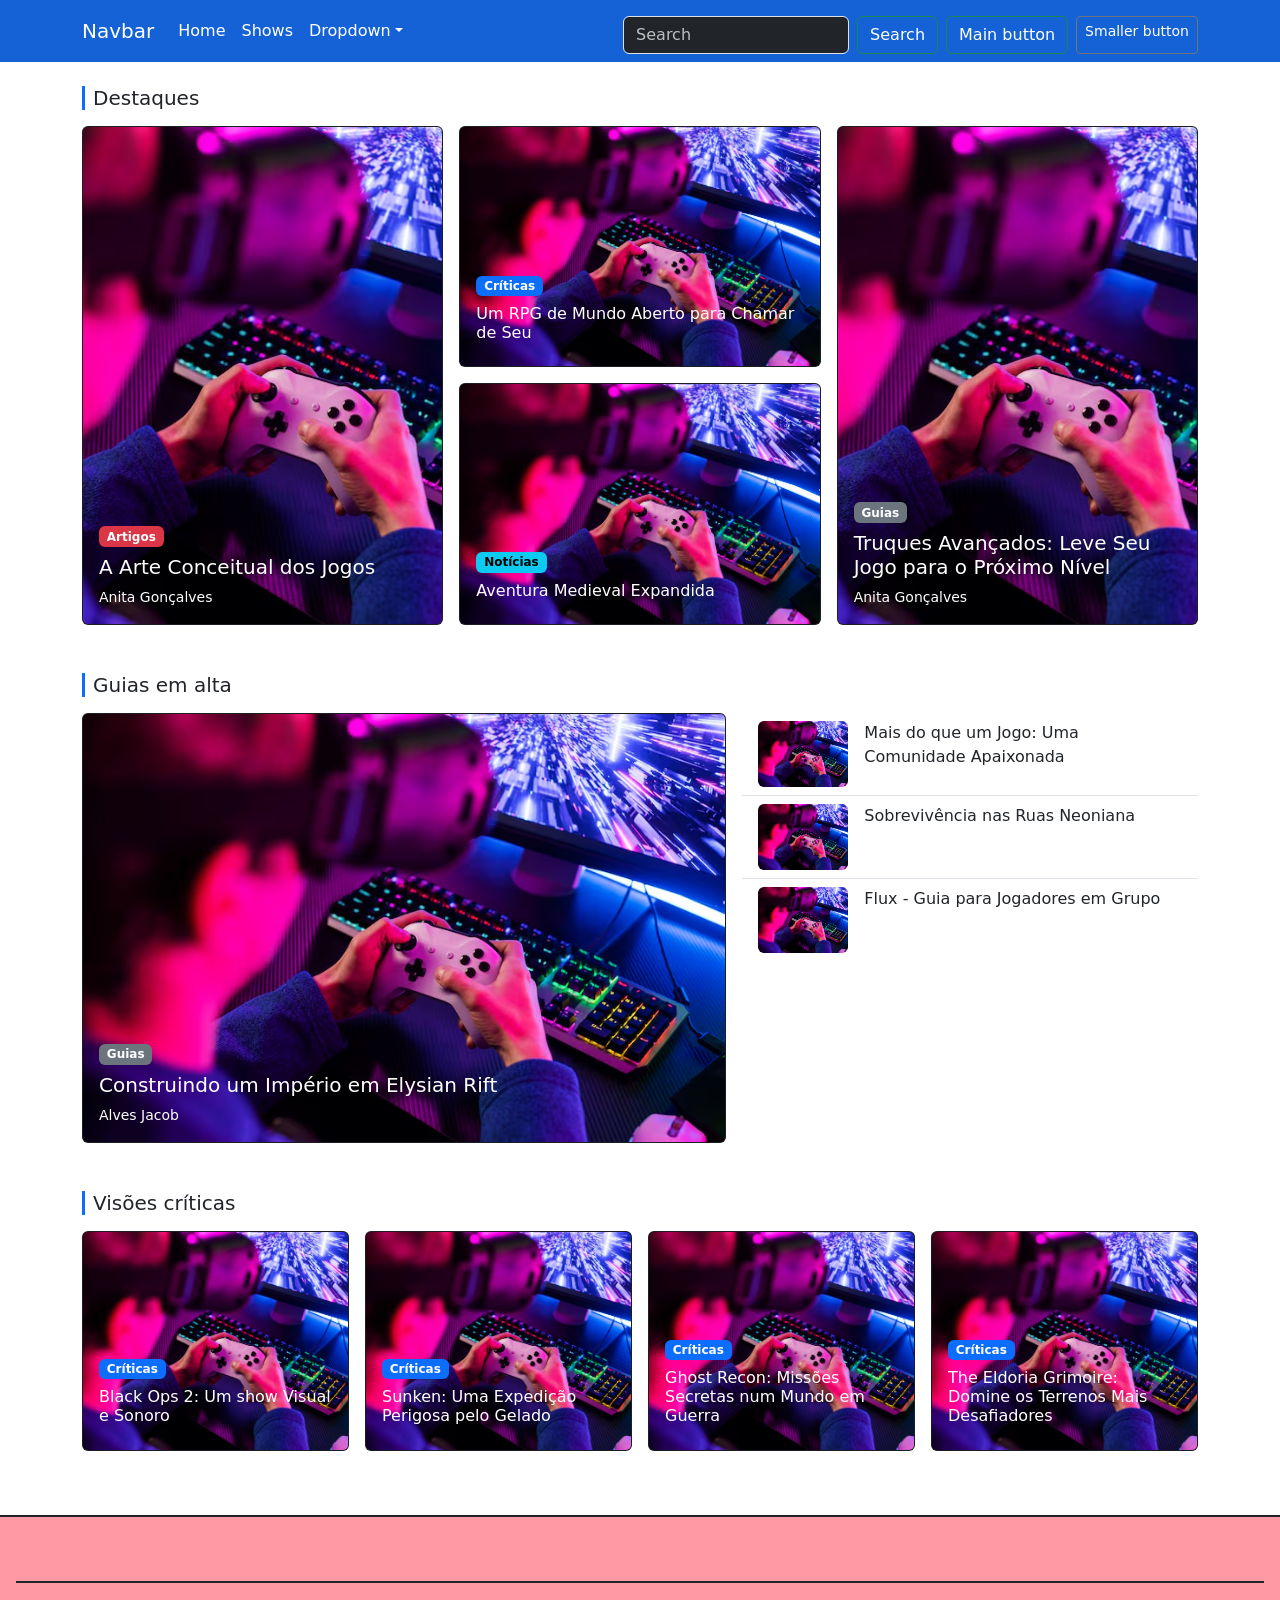
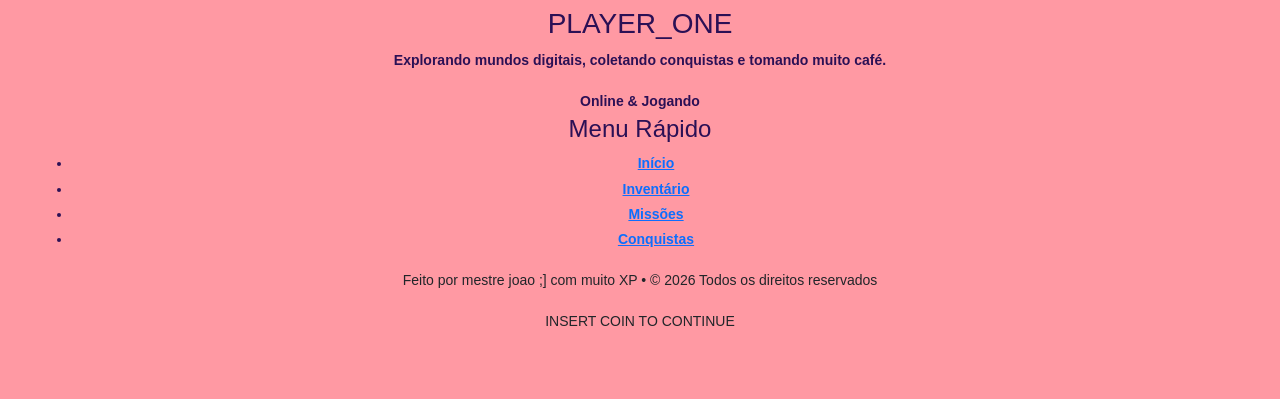
<file: index.html>
<!DOCTYPE html>
<html lang="pt-br">

<head>
    <meta charset="UTF-8">
    <meta name="viewport" content="width=device-width, initial-scale=1.0">
    <script src="https://cdn.jsdelivr.net/npm/@popperjs/core@2.11.8/dist/umd/popper.min.js"
        integrity="sha384-I7E8VVD/ismYTF4hNIPjVp/Zjvgyol6VFvRkX/vR+Vc4jQkC+hVqc2pM8ODewa9r"
        crossorigin="anonymous"></script>
    <script src="https://cdn.jsdelivr.net/npm/bootstrap@5.3.9/dist/js/bootstrap.min.js"
        integrity="sha384-89aa4glufciPv46aKltztWQEmk+Tu9W2RhzXr6VcnUUEub7F8+06RcL2RYLCOHUq"
        crossorigin="anonymous"></script>
    <link href="https://cdn.jsdelivr.net/npm/bootstrap@5.3.3/dist/css/bootstrap.min.css" rel="stylesheet">
    <link rel="stylesheet" href="style/footer.css">
    <link rel="stylesheet" href="style/style.css">
    <style>
        .card {
            min-height: 220px;
        }
    </style>
    <title>Inicio</title>
</head>

<body>
    <!--HEADER -->
    <nav class="navbar navbar-expand-lg">
        <div class="container">
            <a class="navbar-brand" href="#">Navbar</a>
            <button class="navbar-toggler" type="button" data-bs-toggle="collapse"
                data-bs-target="#navbarSupportedContent" aria-controls="navbarSupportedContent" aria-expanded="false"
                aria-label="Toggle navigation">
                <span class="navbar-toggler-icon"></span>
            </button>

            <div class="collapse navbar-collapse" id="navbarSupportedContent">

                <ul class="navbar-nav me-auto mb-2 mb-lg-0">
                    <li class="nav-item">
                        <a class="nav-link" aria-current="page" href="#">Home</a>
                    </li>
                    <li class="nav-item">
                        <a class="nav-link" href="#">Shows</a>
                    </li>
                    <li class="nav-item dropdown">
                        <a class="nav-link dropdown-toggle" href="#" aria-expanded="false">Dropdown</a>
                        <ul class="dropdown-menu">
                            <li><a class="dropdown-item" href="#">home</a></li>
                            <li><a class="dropdown-item" href="#">Another action</a></li>
                        </ul>
                    </li>
                </ul>

                <form class="d-flex mt-2 mx-2" role="search">
                    <input class="form-control me-2" type="search" placeholder="Search" aria-label="Search" />
                    <button class="btn btn-outline-success" type="submit">Search</button>
                </form>

                <form class="d-flex mt-2">
                    <a class="btn btn-outline-success me-2" type="button">Main button</a>
                    <a class="btn btn-sm btn-outline-secondary" type="button">Smaller button</a>
                </form>

            </div>
        </div>
    </nav>







    <main class="container py-4">
        <!-- Destaques -->
        <h5 class="border-start border-primary border-3 ps-2 mb-3">Destaques</h5>
        <div class="row g-3 mb-5">
            <div class="col-lg-4">
                <div class="card text-bg-dark h-100">
                    <img src="img/cadeira-gamer-com-luzes-neon-multicoloridas_52683-99749.avif"
                        class="card-img h-100 object-fit-cover" alt="">
                    <div class="card-img-overlay d-flex flex-column justify-content-end">
                        <span class="badge text-bg-danger align-self-start">Artigos</span>
                        <h5 class="card-title mt-2">A Arte Conceitual dos Jogos</h5>
                        <small>Anita Gonçalves</small>
                    </div>
                </div>
            </div>

            <div class="col-lg-4 d-flex flex-column gap-3">
                <div class="card text-bg-dark flex-fill">
                    <img src="img/cadeira-gamer-com-luzes-neon-multicoloridas_52683-99749.avif"
                        class="card-img h-100 object-fit-cover" alt="">
                    <div class="card-img-overlay d-flex flex-column justify-content-end">
                        <span class="badge text-bg-primary align-self-start">Críticas</span>
                        <h6 class="card-title mt-2">Um RPG de Mundo Aberto para Chamar de Seu</h6>
                    </div>
                </div>
                <div class="card text-bg-dark flex-fill">
                    <img src="img/cadeira-gamer-com-luzes-neon-multicoloridas_52683-99749.avif"
                        class="card-img h-100 object-fit-cover" alt="">
                    <div class="card-img-overlay d-flex flex-column justify-content-end">
                        <span class="badge text-bg-info align-self-start">Notícias</span>
                        <h6 class="card-title mt-2">Aventura Medieval Expandida</h6>
                    </div>
                </div>
            </div>

            <div class="col-lg-4">
                <div class="card text-bg-dark h-100">
                    <img src="img/cadeira-gamer-com-luzes-neon-multicoloridas_52683-99749.avif"
                        class="card-img h-100 object-fit-cover" alt="">
                    <div class="card-img-overlay d-flex flex-column justify-content-end">
                        <span class="badge text-bg-secondary align-self-start">Guias</span>
                        <h5 class="card-title mt-2">Truques Avançados: Leve Seu Jogo para o Próximo Nível</h5>
                        <small>Anita Gonçalves</small>
                    </div>
                </div>
            </div>
        </div>

        <!-- Guias em alta -->
        <h5 class="border-start border-primary border-3 ps-2 mb-3">Guias em alta</h5>
        <div class="row g-3 mb-5">
            <div class="col-lg-7">
                <div class="card text-bg-dark h-100">
                    <img src="img/cadeira-gamer-com-luzes-neon-multicoloridas_52683-99749.avif"
                        class="card-img h-100 object-fit-cover" alt="">
                    <div class="card-img-overlay d-flex flex-column justify-content-end">
                        <span class="badge text-bg-secondary align-self-start">Guias</span>
                        <h5 class="card-title mt-2">Construindo um Império em Elysian Rift</h5>
                        <small>Alves Jacob</small>
                    </div>
                </div>
            </div>
            <div class="col-lg-5">
                <div class="list-group list-group-flush">
                    <a href="#" class="list-group-item list-group-item-action d-flex gap-3 bg-transparent">
                        <img src="img/cadeira-gamer-com-luzes-neon-multicoloridas_52683-99749.avif" width="90"
                            height="66" class="object-fit-cover rounded" alt="">
                        <span>Mais do que um Jogo: Uma Comunidade Apaixonada</span>
                    </a>
                    <a href="#" class="list-group-item list-group-item-action d-flex gap-3 bg-transparent">
                        <img src="img/cadeira-gamer-com-luzes-neon-multicoloridas_52683-99749.avif" width="90"
                            height="66" class="object-fit-cover rounded" alt="">
                        <span>Sobrevivência nas Ruas Neoniana</span>
                    </a>
                    <a href="#" class="list-group-item list-group-item-action d-flex gap-3 bg-transparent">
                        <img src="img/cadeira-gamer-com-luzes-neon-multicoloridas_52683-99749.avif" width="90"
                            height="66" class="object-fit-cover rounded" alt="">
                        <span>Flux - Guia para Jogadores em Grupo</span>
                    </a>
                </div>
            </div>
        </div>

        <!-- Visões críticas -->
        <h5 class="border-start border-primary border-3 ps-2 mb-3">Visões críticas</h5>
        <div class="row row-cols-1 row-cols-sm-2 row-cols-lg-4 g-3">
            <div class="col">
                <div class="card text-bg-dark h-100">
                    <img src="img/cadeira-gamer-com-luzes-neon-multicoloridas_52683-99749.avif"
                        class="card-img h-100 object-fit-cover" alt="">
                    <div class="card-img-overlay d-flex flex-column justify-content-end">
                        <span class="badge text-bg-primary align-self-start">Críticas</span>
                        <h6 class="card-title mt-2">Black Ops 2: Um show Visual e Sonoro</h6>
                    </div>
                </div>
            </div>
            <div class="col">
                <div class="card text-bg-dark h-100">
                    <img src="img/cadeira-gamer-com-luzes-neon-multicoloridas_52683-99749.avif"
                        class="card-img h-100 object-fit-cover" alt="">
                    <div class="card-img-overlay d-flex flex-column justify-content-end">
                        <span class="badge text-bg-primary align-self-start">Críticas</span>
                        <h6 class="card-title mt-2">Sunken: Uma Expedição Perigosa pelo Gelado</h6>
                    </div>
                </div>
            </div>
            <div class="col">
                <div class="card text-bg-dark h-100">
                    <img src="img/cadeira-gamer-com-luzes-neon-multicoloridas_52683-99749.avif"
                        class="card-img h-100 object-fit-cover" alt="">
                    <div class="card-img-overlay d-flex flex-column justify-content-end">
                        <span class="badge text-bg-primary align-self-start">Críticas</span>
                        <h6 class="card-title mt-2">Ghost Recon: Missões Secretas num Mundo em Guerra</h6>
                    </div>
                </div>
            </div>
            <div class="col">
                <div class="card text-bg-dark h-100">
                    <img src="img/cadeira-gamer-com-luzes-neon-multicoloridas_52683-99749.avif"
                        class="card-img h-100 object-fit-cover" alt="">
                    <div class="card-img-overlay d-flex flex-column justify-content-end">
                        <span class="badge text-bg-primary align-self-start">Críticas</span>
                        <h6 class="card-title mt-2">The Eldoria Grimoire: Domine os Terrenos Mais Desafiadores</h6>
                    </div>
                </div>
            </div>
        </div>

    </main>







    <!--FOOTER-->
    <footer class="gamer-footer">

        <div class="footer-container">
            <!-- Coluna 1: Marca e Status -->
            <div class="footer-col">
                <h3 class="pixel-title"> PLAYER_ONE</h3>
                <p class="footer-desc">Explorando mundos digitais, coletando conquistas e tomando muito café.</p>
                <div class="status-badge">
                    <span class="status-dot"></span> Online & Jogando
                </div>
            </div>

            <!-- Coluna 2: Navegação -->
            <div class="footer-col">
                <h4> Menu Rápido</h4>
                <ul class="footer-links">
                    <li><a href="#">Início</a></li>
                    <li><a href="#">Inventário</a></li>
                    <li><a href="#">Missões</a></li>
                    <li><a href="#">Conquistas</a></li>
                </ul>
            </div>

            <!-- Barra Inferior -->
            <div class="footer-bottom">
                <p>Feito por mestre joao ;] com muito XP • © 2026 Todos os direitos reservados</p>
                <p class="press-start">INSERT COIN TO CONTINUE</p>
            </div>
    </footer>
    <!-- FIM DO RODAPÉ GAMER -->




    <script src="https://cdn.jsdelivr.net/npm/bootstrap@5.3.3/dist/js/bootstrap.bundle.min.js"></script>
</body>

</html>
</file>
<file: style/footer.css>
.gamer-footer{
background-color: #f569;
font-size: 15px;
font-style: normal;
text-align: center;
padding: 24px 16px;
margin-top: 40px;
border-top: 2px solid;
}
.footer-container {
  font-family: 'Segoe UI', Tahoma, Geneva, Verdana, sans-serif;
  text-align: center; 
  padding: 24px 16px;
  margin-top: 40px; 
  border-top: 2px solid;
  font-size: 14px;
  line-height: 1.8;
}

.footer-col {
  color: #2b1055;
  text-decoration: none;
  font-weight: bold;
  margin: 0 8px;
}

.footer-col2 {
  text-decoration: underline;
}
</file>
<file: style/style.css>
.navbar {
    background: rgba(20, 98, 214, 1);
    
}
.navbar,
.navbar .navbar-brand,
.navbar .nav-link,
.nav-item .nav-link,
.navbar .dropdown-item,
.navbar .btn {
    color: white;
}

.navbar .dropdown-menu {
    background-color: #212529;
}

.navbar .dropdown-item:hover {
    color: white;
    background-color: #343a40;
}

.navbar .form-control {
    color: white;
    background-color: #212529;
}

.navbar .form-control::placeholder {
    color: white;
    opacity: 0.7;
}

.navbar .navbar-toggler {
    border-color: white;
}

@media (min-width: 992px) {
    .navbar .dropdown-menu {
        display: block;
        opacity: 0;
        visibility: hidden;
        transition:  0.2s ease, visibility 0.2s ease;
    }

    .navbar .dropdown:hover .dropdown-menu {
        opacity: 1;
        visibility: visible;
    } 
}
</file>
